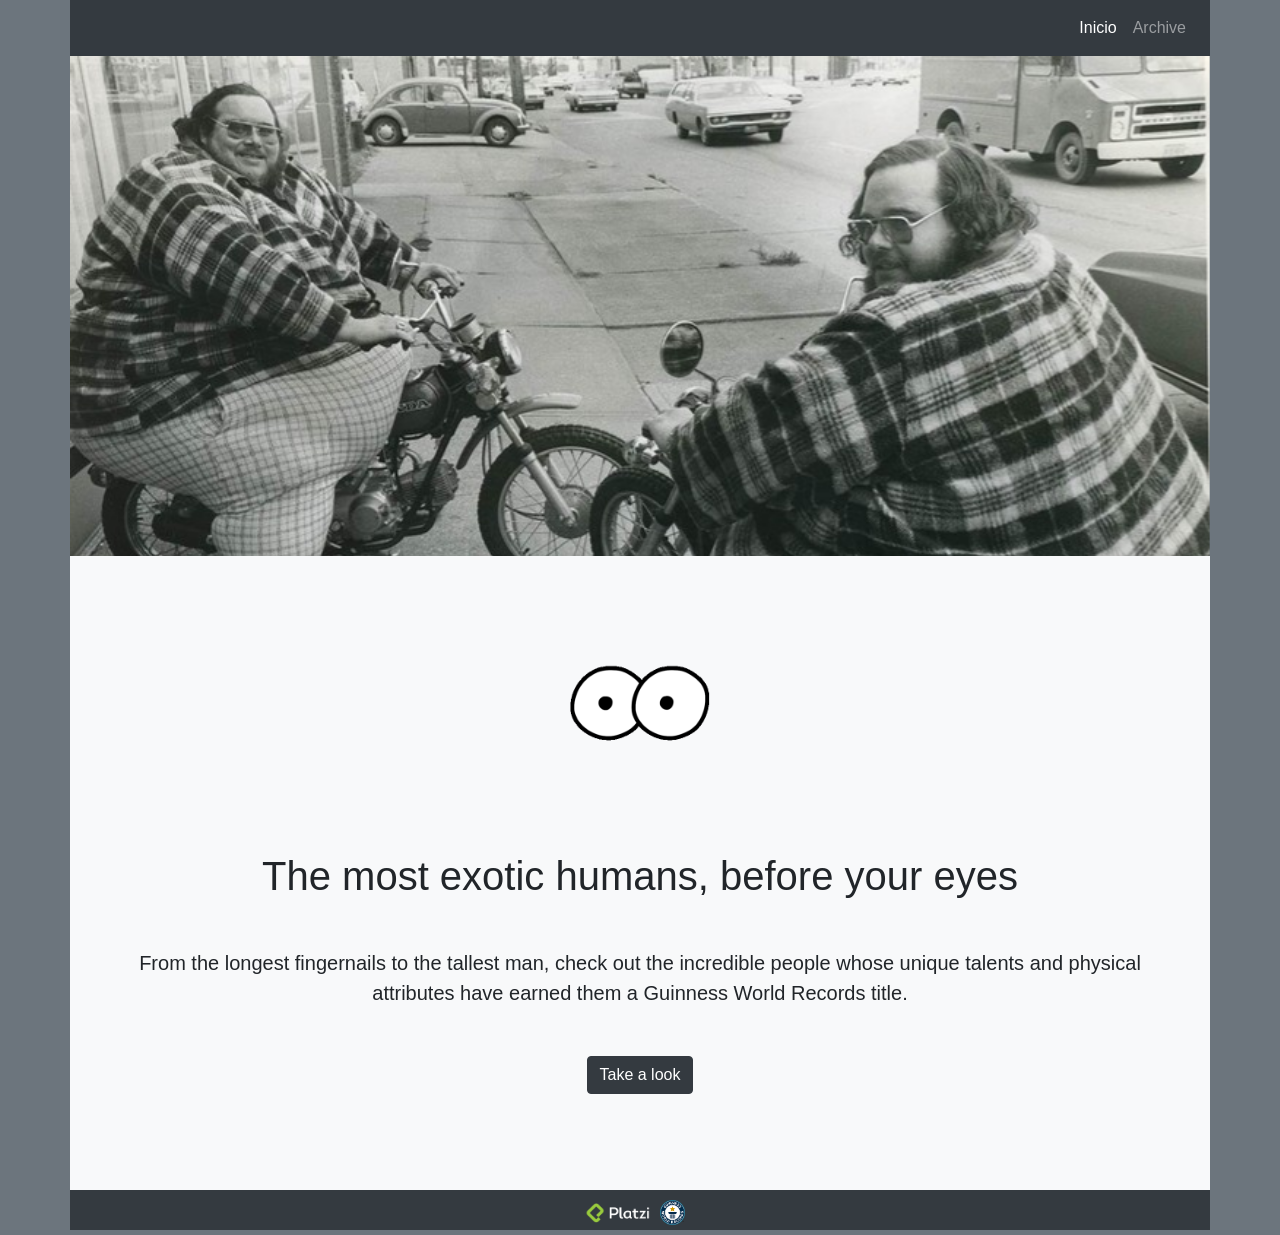
<file: index.html>
<!DOCTYPE html>
<html lang="es">
  <head>
    <meta charset="UTF-8" />
    <meta name="viewport" content="width=device-width, initial-scale=1.0" />
    <title>Extraordinary human bodies &#11088 </title>

    <!-- Own styles -->

    <link rel="stylesheet" href="./src/css/main.css" />

    <!-- Bootstrap  -->

    <link
      rel="stylesheet"
      href="https://stackpath.bootstrapcdn.com/bootstrap/4.4.1/css/bootstrap.min.css"
      integrity="sha384-Vkoo8x4CGsO3+Hhxv8T/Q5PaXtkKtu6ug5TOeNV6gBiFeWPGFN9MuhOf23Q9Ifjh"
      crossorigin="anonymous"
    />
  </head>
  <body class="bg-secondary">
    <div class="container">
      <div class="row">
        <div class="col">
          <!-- Header -->
          <div class="row">
            <div class="col p-0">
              <nav class="navbar navbar-expand-lg navbar-dark bg-dark">
                <a class="navbar-brand p-0" href="./">
                  <!--<img
                    src="./src/img/isotipo.png"
                    width="50"
                    height="50"
                    class="d-inline-block align-top"
                    alt="logo"
                  /> -->
                </a>
                <button
                  class="navbar-toggler"
                  type="button"
                  data-toggle="collapse"
                  data-target="#navbarTogglerDemo02"
                  aria-controls="navbarTogglerDemo02"
                  aria-expanded="false"
                  aria-label="Toggle navigation"
                >
                  <span class="navbar-toggler-icon"></span>
                </button>

                <div class="collapse navbar-collapse" id="navbarTogglerDemo02">
                  <ul class="navbar-nav ml-auto mt-2 mt-lg-0">
                    <li class="nav-item active">
                      <a class="nav-link" href="./"
                        >Inicio <span class="sr-only">(current)</span></a
                      >
                    </li>
                    <li class="nav-item">
                      <a class="nav-link" href="./humans">Archive</a>
                    </li>
                  </ul>
                </div>
              </nav>
            </div>
          </div>

          <!-- Header end -->

          <!-- Hero -->

          <div class="row">
            <div class="col p-0 w-100" style="max-height: 500px;">
              <div
                id="carouselExampleFade"
                class="carousel slide carousel-fade h-100"
                data-ride="carousel"
              >
                <div class="carousel-inner h-100">
                  <div class="carousel-item active">
                    <img
                      src="./src/img/humans.jpeg"
                      class="d-block w-100 cover"
                      alt="Imagen 1 del hero"
                    />
                  </div>
                  <div class="carousel-item">
                    <img
                      src="./src/img/humans2.jpeg"
                      class="d-block w-100 cover"
                      alt="Imagen 2 del hero"
                    />
                  </div>
                  <div class="carousel-item">
                    <img
                      src="./src/img/humans3.jpeg"
                      class="d-block w-100 cover"
                      alt="Imagen 3 del hero"
                    />
                  </div>
                </div>
              </div>
            </div>
          </div>

          <!-- Hero end -->

          <!-- Body -->

          <div class="row bg-light">
            <div class="col d-flex flex-column align-items-center">
              <img
                class="my-5"
                src="./src/img/logo.gif"
                alt="logo"
                style="width: 200px;"
              />
              <h1 class="mb-5 text-center">
                The most exotic humans, before your eyes 
              </h1>
              <p class="home_text mx-lg-5 mb-5 text-center">
                From the longest fingernails to the tallest man, check out the 
                incredible people whose unique talents and physical attributes
                have earned them a Guinness World Records title.
                
              </p>
              <a class="btn btn-dark mb-5" href="./humans" role="button"
                >Take a look</a
              >
              <p class="home_text text-center mx-lg-5 mb-5">
                
              </p>
            </div>
          </div>

          <!-- Body end -->

          <!-- Footer start -->

          <footer class="row bg-dark" style="height: 40px;">
            <div
              class="col d-flex flex-row justify-content-center align-items-center p-0"
            >
              <a href="https://platzi.com" class="platzi_logo" target="_blank">
                <img
                  width="20"
                  src="src/img/platzi-isotipo.png"
                  alt="Isotipo de Platzi"
                  
                />
                <img
                  height="20"
                  src="src/img/platzi-logotipo.png"
                  alt="Logotipo de Platzi"
        
                />
              </a>
          
              <a href="https://www.guinnessworldrecords.com/" class="guinness_logo" target="_blank">
                <img
                  width="25"
                  src="src/img/guiness-logo.png"
                  alt="Isotipo de Guinness World Records"
                  style="margin: 10px"
                  
                />
              </a>

            </div>
          </footer>

          <!-- Footer end -->
        </div>
      </div>
    </div>

    <!-- Bootstrap -->

    <script
      src="https://code.jquery.com/jquery-3.4.1.slim.min.js"
      integrity="sha384-J6qa4849blE2+poT4WnyKhv5vZF5SrPo0iEjwBvKU7imGFAV0wwj1yYfoRSJoZ+n"
      crossorigin="anonymous"
    ></script>
    <script
      src="https://cdn.jsdelivr.net/npm/popper.js@1.16.0/dist/umd/popper.min.js"
      integrity="sha384-Q6E9RHvbIyZFJoft+2mJbHaEWldlvI9IOYy5n3zV9zzTtmI3UksdQRVvoxMfooAo"
      crossorigin="anonymous"
    ></script>
    <script
      src="https://stackpath.bootstrapcdn.com/bootstrap/4.4.1/js/bootstrap.min.js"
      integrity="sha384-wfSDF2E50Y2D1uUdj0O3uMBJnjuUD4Ih7YwaYd1iqfktj0Uod8GCExl3Og8ifwB6"
      crossorigin="anonymous"
    ></script>
  </body>
</html>
</file>
<file: src/css/main.css>
/* Some stuff */

.cover {
    object-fit: cover !important;
  }
  
  .home_text {
    font-size: 20px;
  }
  
  .platzi_logo {
    text-decoration: none !important;
  }
</file>
